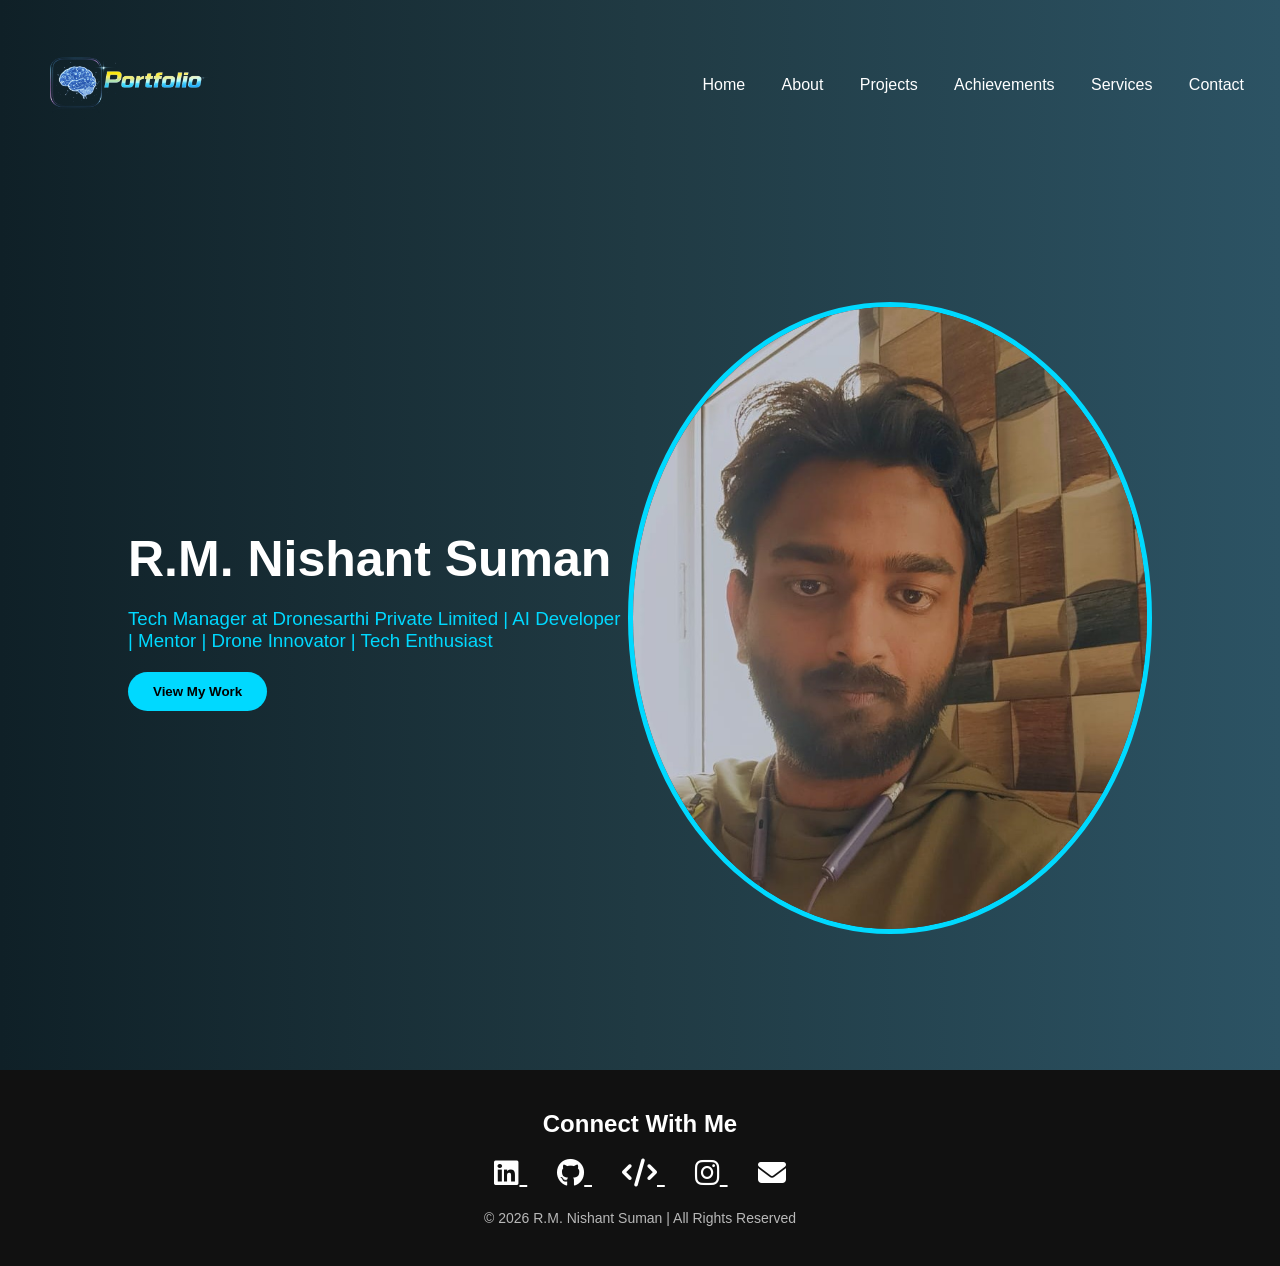
<file: index.html>
<!DOCTYPE html>
<html lang="en">
<head>
    <meta charset="UTF-8">
    <link rel="shortcut icon" type="x-icon" href="./Assets/icons/portfolio_icon.png"><!--this is used to add icon with title-->
    <meta name="viewport" content="width=device-width, initial-scale=1.0">
    <title>Nishant-Portfolio</title>
    <link rel="stylesheet" href="https://cdnjs.cloudflare.com/ajax/libs/font-awesome/6.5.0/css/all.min.css">
    <link rel="stylesheet" href="./Css/home.css">
    <link rel="stylesheet" href="./Css/BodyImage.css">
    <link rel="stylesheet" href="./Css/footer.css">
</head>
<body> 
    <!-- navbar -->
<header>
    <div class="title">
        <img src="./Assets/icons/portfolio_Logo.png" alt="Portfolio Logo">
    </div>
        <nav>
            <div class="contents">
                <div class="elements"><a href="./index.html">Home</a></div>
                <div class="elements"><a href="./About.html">About</a></div>
                <div class="elements"><a href="./Project.html">Projects</a></div>
                <div class="elements"><a href="./Achievements.html">Achievements</a></div>
                <div class="elements"><a href="./Services.html">Services</a></div>
                <div class="elements"><a href="./Contact.html">Contact</a></div>
            </div>
        </nav> 
</header>
<section class="hero"> 
    <div class="hero-text">
        <h1>R.M. Nishant Suman</h1>
        <h3> Tech Manager at Dronesarthi Private Limited | 
            AI Developer | Mentor | Drone Innovator | Tech Enthusiast</h3>
        <a href="./Services.html"><button>View My Work</button></a>
    </div>
    <div class="hero-image">
        <img src="./Assets/images/profile_photo.jpeg" alt="R.M.Nishant Suman">
    </div>
</section>
<!-- Footer section -->
<footer class="footer">
    <h2>Connect With Me</h2>
    
    <div class="social-icons">
        <a href="https://www.linkedin.com/in/r-m-nishant-suman-a82b092a5/" target="_blank">
            <i class="fab fa-linkedin"></i>
        </a>

        <a href="https://github.com/Nishant-Suman" target="_blank">
            <i class="fab fa-github"></i>
        </a>

        <a href="https://codeforces.com/profile/Rmnishant?csrf_token=90eefeb4c964a2cfb2bde8abc8bc129e" target="_blank">
            <i class="fas fa-code"></i>
        </a>

        <a href="https://www.instagram.com/r_m_nishant_suman?igsh=MTRpazg0MmJlM3Nsaw==" target="_blank">
            <i class="fab fa-instagram"></i>
        </a>

        <a href="./Contact.html">
            <i class="fas fa-envelope"></i>
        </a>
    </div>

    <p>© 2026 R.M. Nishant Suman | All Rights Reserved</p>
</footer>

</body>
</html>
</file>
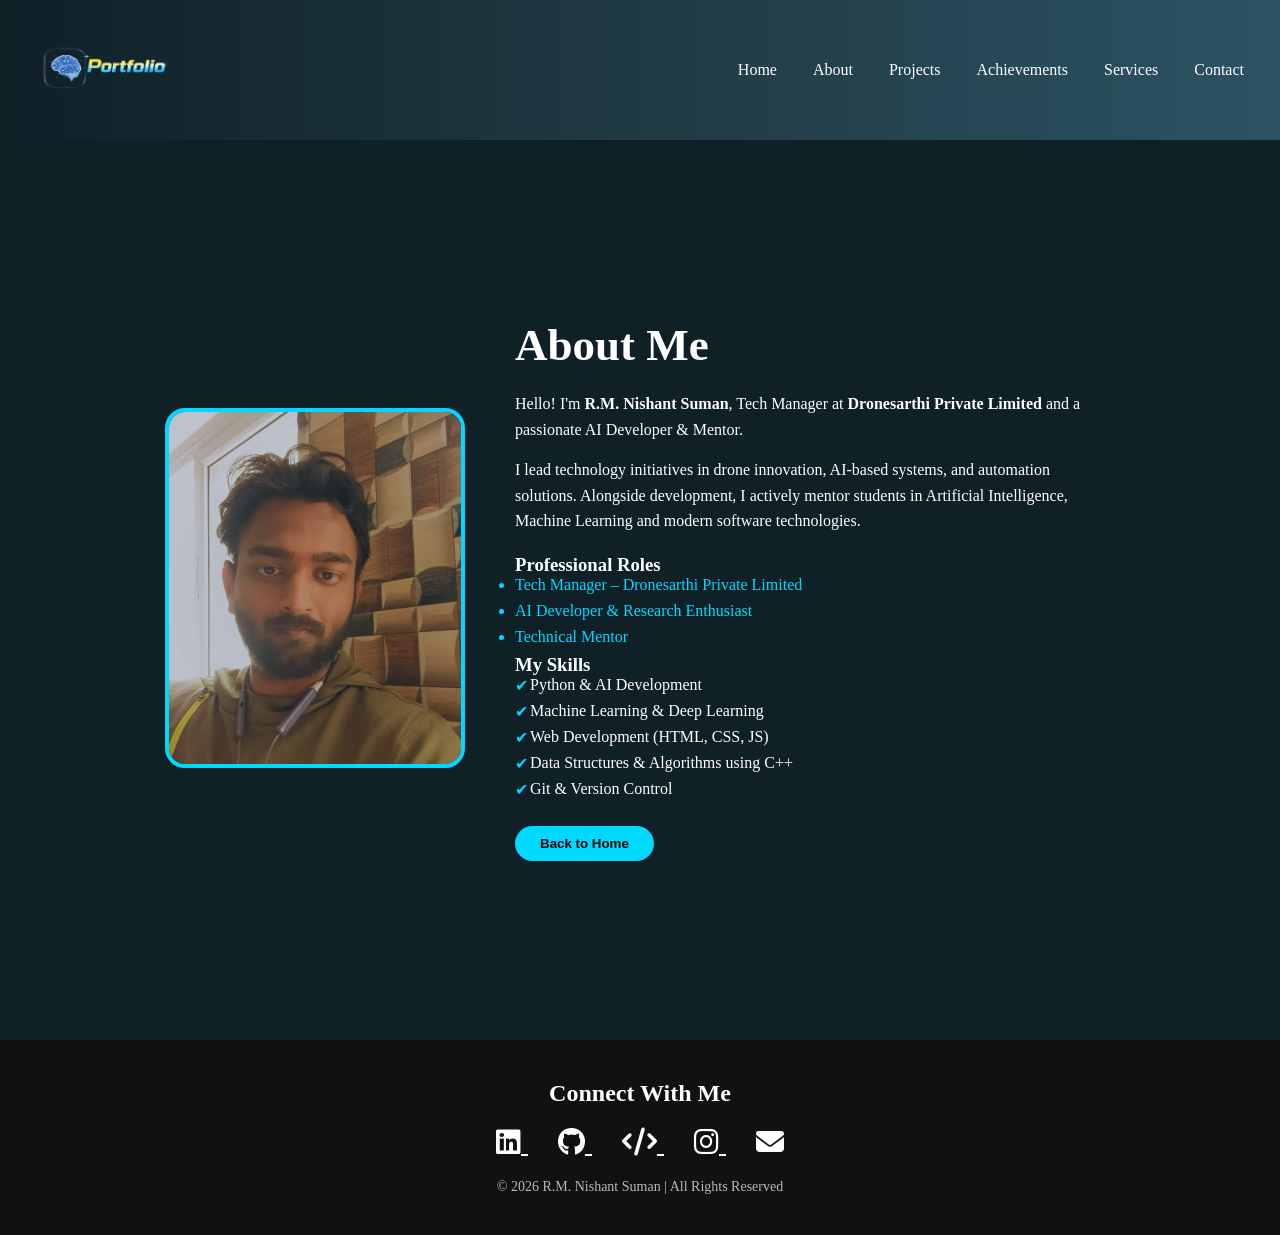
<file: About.html>
<!DOCTYPE html>
<html>
<head>
    <title>About Me</title>
    <meta charset="UTF-8">
    <link rel="shortcut icon" type="x-icon" href="./Assets/icons/portfolio_icon.png"><!--this is used to add icon with title-->
    <meta name="viewport" content="width=device-width, initial-scale=1.0">
    <link rel="stylesheet" href="https://cdnjs.cloudflare.com/ajax/libs/font-awesome/6.5.0/css/all.min.css">
    <link rel="stylesheet" href="./Css/about.css">
    <link rel="stylesheet" href="./Css/footer.css">
    <link rel="stylesheet" href="./Css/header.css">

</head>

<body>
        <!-- navbar -->
<header>
    <div class="title">
        <img src="./Assets/icons/portfolio_Logo.png" alt="Portfolio Logo">
    </div>
        <nav>
            <div class="contents">
                <div class="elements"><a href="./index.html">Home</a></div>
                <div class="elements"><a href="./About.html">About</a></div>
                <div class="elements"><a href="./Project.html">Projects</a></div>
                <div class="elements"><a href="./Achievements.html">Achievements</a></div>
                <div class="elements"><a href="./Services.html">Services</a></div>
                <div class="elements"><a href="./Contact.html">Contact</a></div>
            </div>
        </nav> 
</header>

<section class="about">

    <div class="about-container">

        <div class="about-image">
            <img src="./Assets/images/profile_photo.jpeg" alt="R.M.Nishant Suman">
        </div>

        <div class="about-text">
            <h1>About Me</h1>

            <p>
                Hello! I'm <strong>R.M. Nishant Suman</strong>, 
                Tech Manager at <strong>Dronesarthi Private Limited</strong> 
                and a passionate AI Developer & Mentor.
            </p>

            <p>
                I lead technology initiatives in drone innovation, 
                AI-based systems, and automation solutions. Alongside 
                development, I actively mentor students in Artificial 
                Intelligence, Machine Learning and modern software technologies.
            </p>
            <div class="experience-highlight">
                <h3>Professional Roles</h3>
                <ul>
                    <li>Tech Manager – Dronesarthi Private Limited</li>
                    <li>AI Developer & Research Enthusiast</li>
                    <li>Technical Mentor</li>
                </ul>
            </div>
            <div class="skills">
                <h3>My Skills</h3>
                <ul>
                    <li>Python & AI Development</li>
                    <li>Machine Learning & Deep Learning</li>
                    <li>Web Development (HTML, CSS, JS)</li>
                    <li>Data Structures & Algorithms using C++</li>
                    <li>Git & Version Control</li>
                </ul>
            </div>

            <a href="index.html">
                <button>Back to Home</button>
            </a>

        </div>

    </div>

</section>

<!-- Footer section -->
<footer class="footer">
    <h2>Connect With Me</h2>
    
    <div class="social-icons">
        <a href="https://www.linkedin.com/in/r-m-nishant-suman-a82b092a5/" target="_blank">
            <i class="fab fa-linkedin"></i>
        </a>

        <a href="https://github.com/Nishant-Suman" target="_blank">
            <i class="fab fa-github"></i>
        </a>

        <a href="https://codeforces.com/profile/Rmnishant?csrf_token=90eefeb4c964a2cfb2bde8abc8bc129e" target="_blank">
            <i class="fas fa-code"></i>
        </a>

        <a href="https://www.instagram.com/r_m_nishant_suman?igsh=MTRpazg0MmJlM3Nsaw==" target="_blank">
            <i class="fab fa-instagram"></i>
        </a>

        <a href="./Contact.html">
            <i class="fas fa-envelope"></i>
        </a>
    </div>

    <p>© 2026 R.M. Nishant Suman | All Rights Reserved</p>
</footer>
</body>
</html>
</file>
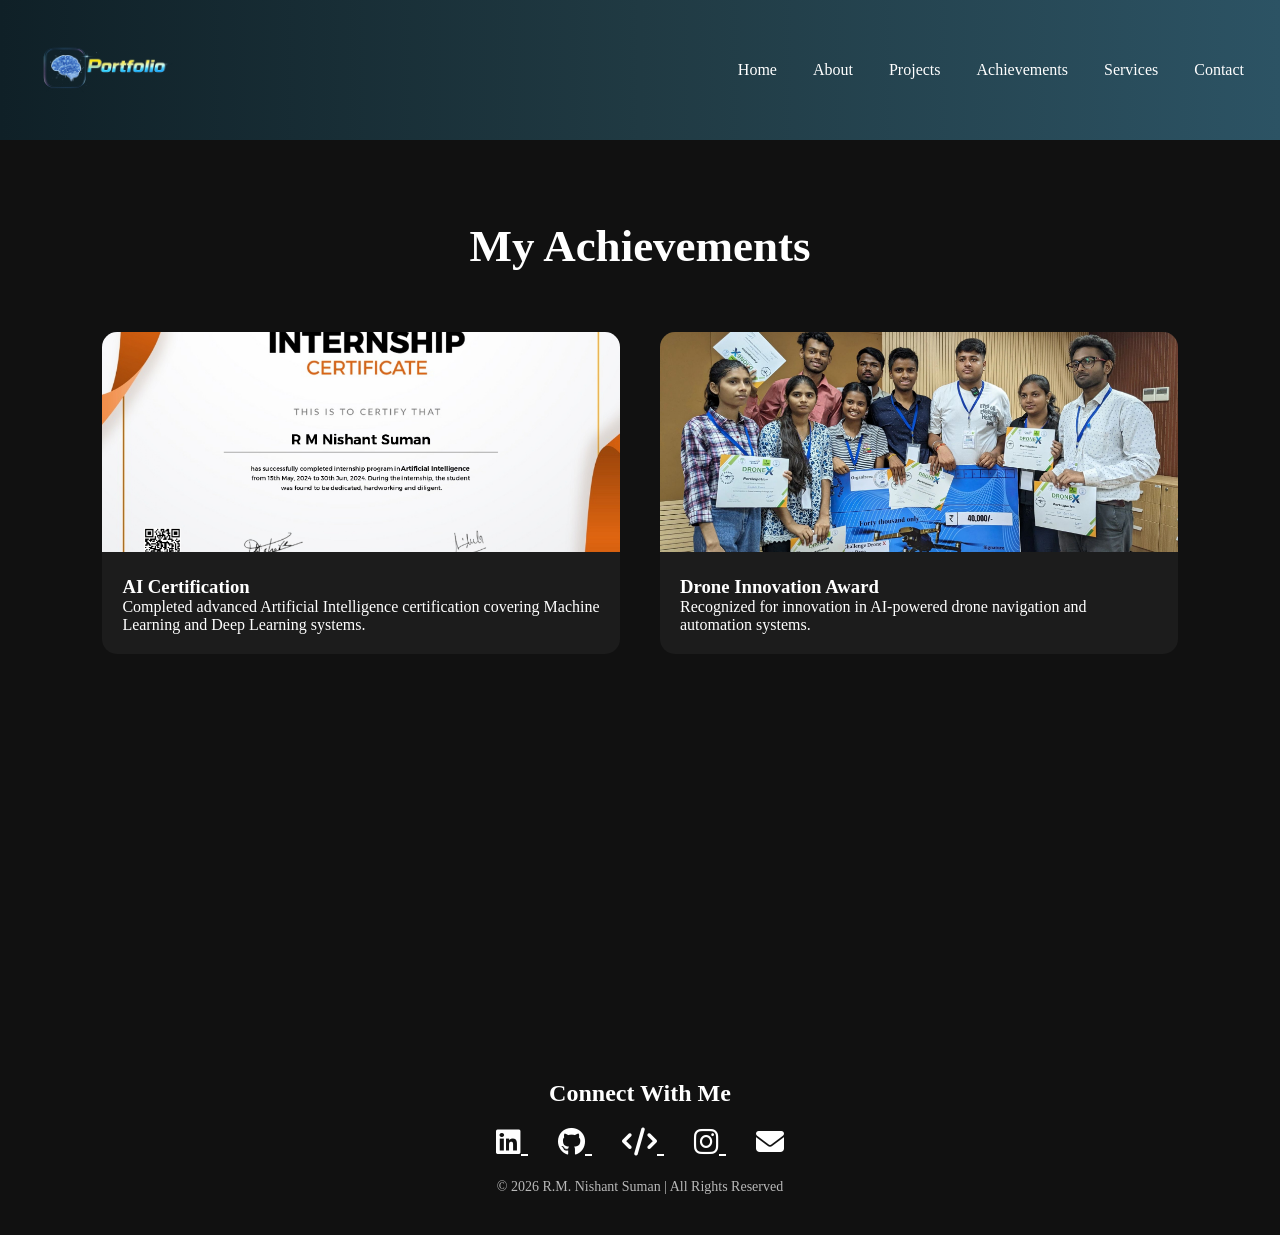
<file: Achievements.html>
<!DOCTYPE html>
<html>
<head>
    <title>Achievements</title>
    <meta charset="UTF-8">
    <link rel="shortcut icon" type="x-icon" href="./Assets/icons/portfolio_icon.png"><!--this is used to add icon with title-->
    <meta name="viewport" content="width=device-width, initial-scale=1.0">
    <link rel="stylesheet" href="https://cdnjs.cloudflare.com/ajax/libs/font-awesome/6.5.0/css/all.min.css">
    <link rel="stylesheet" href="./Css/home.css">
    <link rel="stylesheet" href="./Css/achievements.css">
    <link rel="stylesheet" href="./Css/footer.css">
    <link rel="stylesheet" href="./Css/header.css">
</head>

<body>
        <!-- navbar -->
<header>
    <div class="title">
        <img src="./Assets/icons/portfolio_Logo.png" alt="Portfolio Logo">
    </div>
        <nav>
            <div class="contents">
                <div class="elements"><a href="./index.html">Home</a></div>
                <div class="elements"><a href="./About.html">About</a></div>
                <div class="elements"><a href="./Project.html">Projects</a></div>
                <div class="elements"><a href="./Achievements.html">Achievements</a></div>
                <div class="elements"><a href="./Services.html">Services</a></div>
                <div class="elements"><a href="./Contact.html">Contact</a></div>
            </div>
        </nav> 
</header>

<section class="achievements">

    <h1 class="page-title">My Achievements</h1>

    <div class="achievement-container">

        <!-- Certificate 1 -->
        <div class="achievement-card reveal">
            <img src="./Assets/images/Achievement/R_May_2024_internship_AI_page-0001.jpg" alt="Certificate 1">
            <div class="achievement-content">
                <h3>AI Certification</h3>
                <p>
                    Completed advanced Artificial Intelligence certification
                    covering Machine Learning and Deep Learning systems.
                </p>
            </div>
        </div>

        <!-- Certificate 2 -->
        <div class="achievement-card reveal">
            <img src="./Assets/images/Achievement/Drone.jpeg" alt="Certificate 2">
            <div class="achievement-content">
                <h3>Drone Innovation Award</h3>
                <p>
                    Recognized for innovation in AI-powered drone navigation
                    and automation systems.
                </p>
            </div>
        </div>

    </div>

</section>

<!-- Modal Popup -->
<div class="modal" id="imageModal">
    <span class="close">&times;</span>
    <img class="modal-content" id="modalImg">
</div>

<script src="./javaScript/Achievements.js"></script>

<!-- Footer section -->
<footer class="footer">
    <h2>Connect With Me</h2>
    
    <div class="social-icons">
        <a href="https://www.linkedin.com/in/r-m-nishant-suman-a82b092a5/" target="_blank">
            <i class="fab fa-linkedin"></i>
        </a>

        <a href="https://github.com/Nishant-Suman" target="_blank">
            <i class="fab fa-github"></i>
        </a>

        <a href="https://codeforces.com/profile/Rmnishant?csrf_token=90eefeb4c964a2cfb2bde8abc8bc129e" target="_blank">
            <i class="fas fa-code"></i>
        </a>

        <a href="https://www.instagram.com/r_m_nishant_suman?igsh=MTRpazg0MmJlM3Nsaw==" target="_blank">
            <i class="fab fa-instagram"></i>
        </a>

        <a href="./Contact.html">
            <i class="fas fa-envelope"></i>
        </a>
    </div>

    <p>© 2026 R.M. Nishant Suman | All Rights Reserved</p>
</footer>
</body>
</html>
</file>
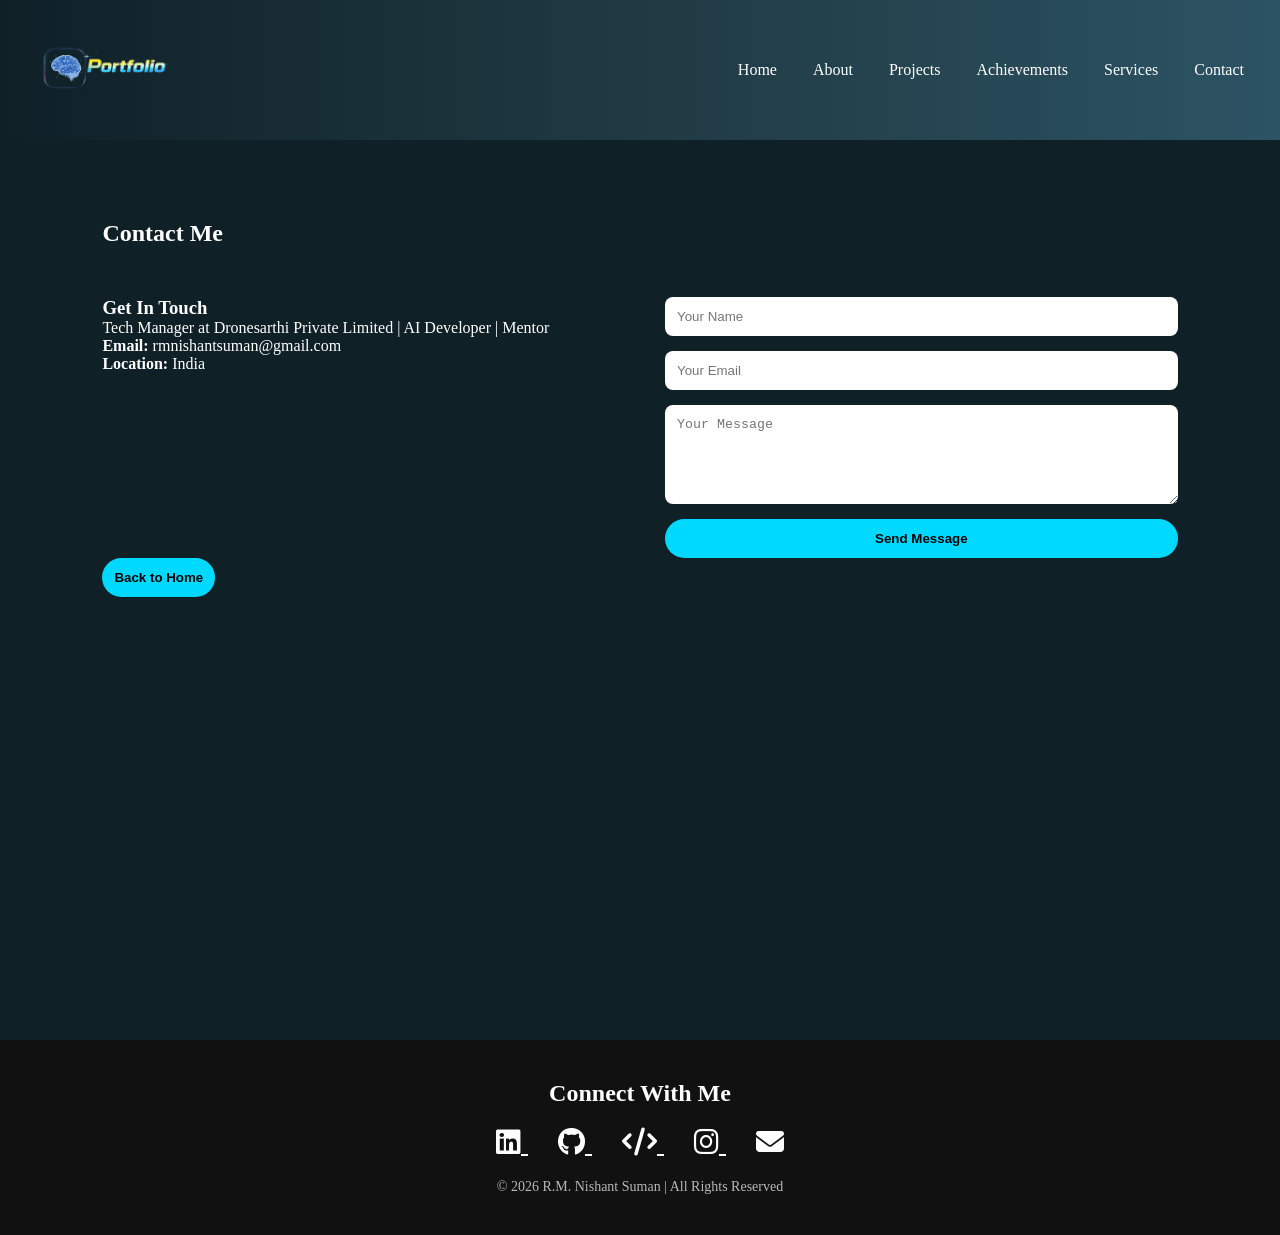
<file: Contact.html>
<!DOCTYPE html>
<html>
<head>
    <title>Contact Me</title>
    <meta charset="UTF-8">
    <link rel="shortcut icon" type="x-icon" href="./Assets/icons/portfolio_icon.png"><!--this is used to add icon with title-->
    <meta name="viewport" content="width=device-width, initial-scale=1.0">
    <link rel="stylesheet" href="https://cdnjs.cloudflare.com/ajax/libs/font-awesome/6.5.0/css/all.min.css">
    <link rel="stylesheet" href="./Css/contact.css">
    <link rel="stylesheet" href="./Css/footer.css">
    <link rel="stylesheet" href="./Css/header.css">
</head>

<body>
        <!-- navbar -->
<header>
    <div class="title">
        <img src="./Assets/icons/portfolio_Logo.png" alt="Portfolio Logo">
    </div>
        <nav>
            <div class="contents">
                <div class="elements"><a href="./index.html">Home</a></div>
                <div class="elements"><a href="./About.html">About</a></div>
                <div class="elements"><a href="./Project.html">Projects</a></div>
                <div class="elements"><a href="./Achievements.html">Achievements</a></div>
                <div class="elements"><a href="./Services.html">Services</a></div>
                <div class="elements"><a href="./Contact.html">Contact</a></div>
            </div>
        </nav> 
</header>

<section class="contact-page">

    <h1 class="page-title">Contact Me</h1>

    <div class="contact-container">

        <!-- Contact Info -->
        <div class="contact-info">
            <h3>Get In Touch</h3>
            <p>
                Tech Manager at Dronesarthi Private Limited | AI Developer | Mentor
            </p>

            <p><strong>Email:</strong> rmnishantsuman@gmail.com</p>
            <p><strong>Location:</strong> India</p>
        </div>

        <!-- Contact Form -->
        <div class="contact-form">
            <form>

                <input type="text" placeholder="Your Name" required>

                <input type="email" placeholder="Your Email" required>

                <textarea rows="5" placeholder="Your Message" required></textarea>

                <button type="submit">Send Message</button>

            </form>
        </div>

    </div>

    <div class="back-home">
        <a href="index.html">
            <button>Back to Home</button>
        </a>
    </div>

</section>

<!-- Footer section -->
<footer class="footer">
    <h2>Connect With Me</h2>
    
    <div class="social-icons">
        <a href="https://www.linkedin.com/in/r-m-nishant-suman-a82b092a5/" target="_blank">
            <i class="fab fa-linkedin"></i>
        </a>

        <a href="https://github.com/Nishant-Suman" target="_blank">
            <i class="fab fa-github"></i>
        </a>

        <a href="https://codeforces.com/profile/Rmnishant?csrf_token=90eefeb4c964a2cfb2bde8abc8bc129e" target="_blank">
            <i class="fas fa-code"></i>
        </a>

        <a href="https://www.instagram.com/r_m_nishant_suman?igsh=MTRpazg0MmJlM3Nsaw==" target="_blank">
            <i class="fab fa-instagram"></i>
        </a>

        <a href="./Contact.html">
            <i class="fas fa-envelope"></i>
        </a>
    </div>

    <p>© 2026 R.M. Nishant Suman | All Rights Reserved</p>
</footer>
</body>
</html>
</file>
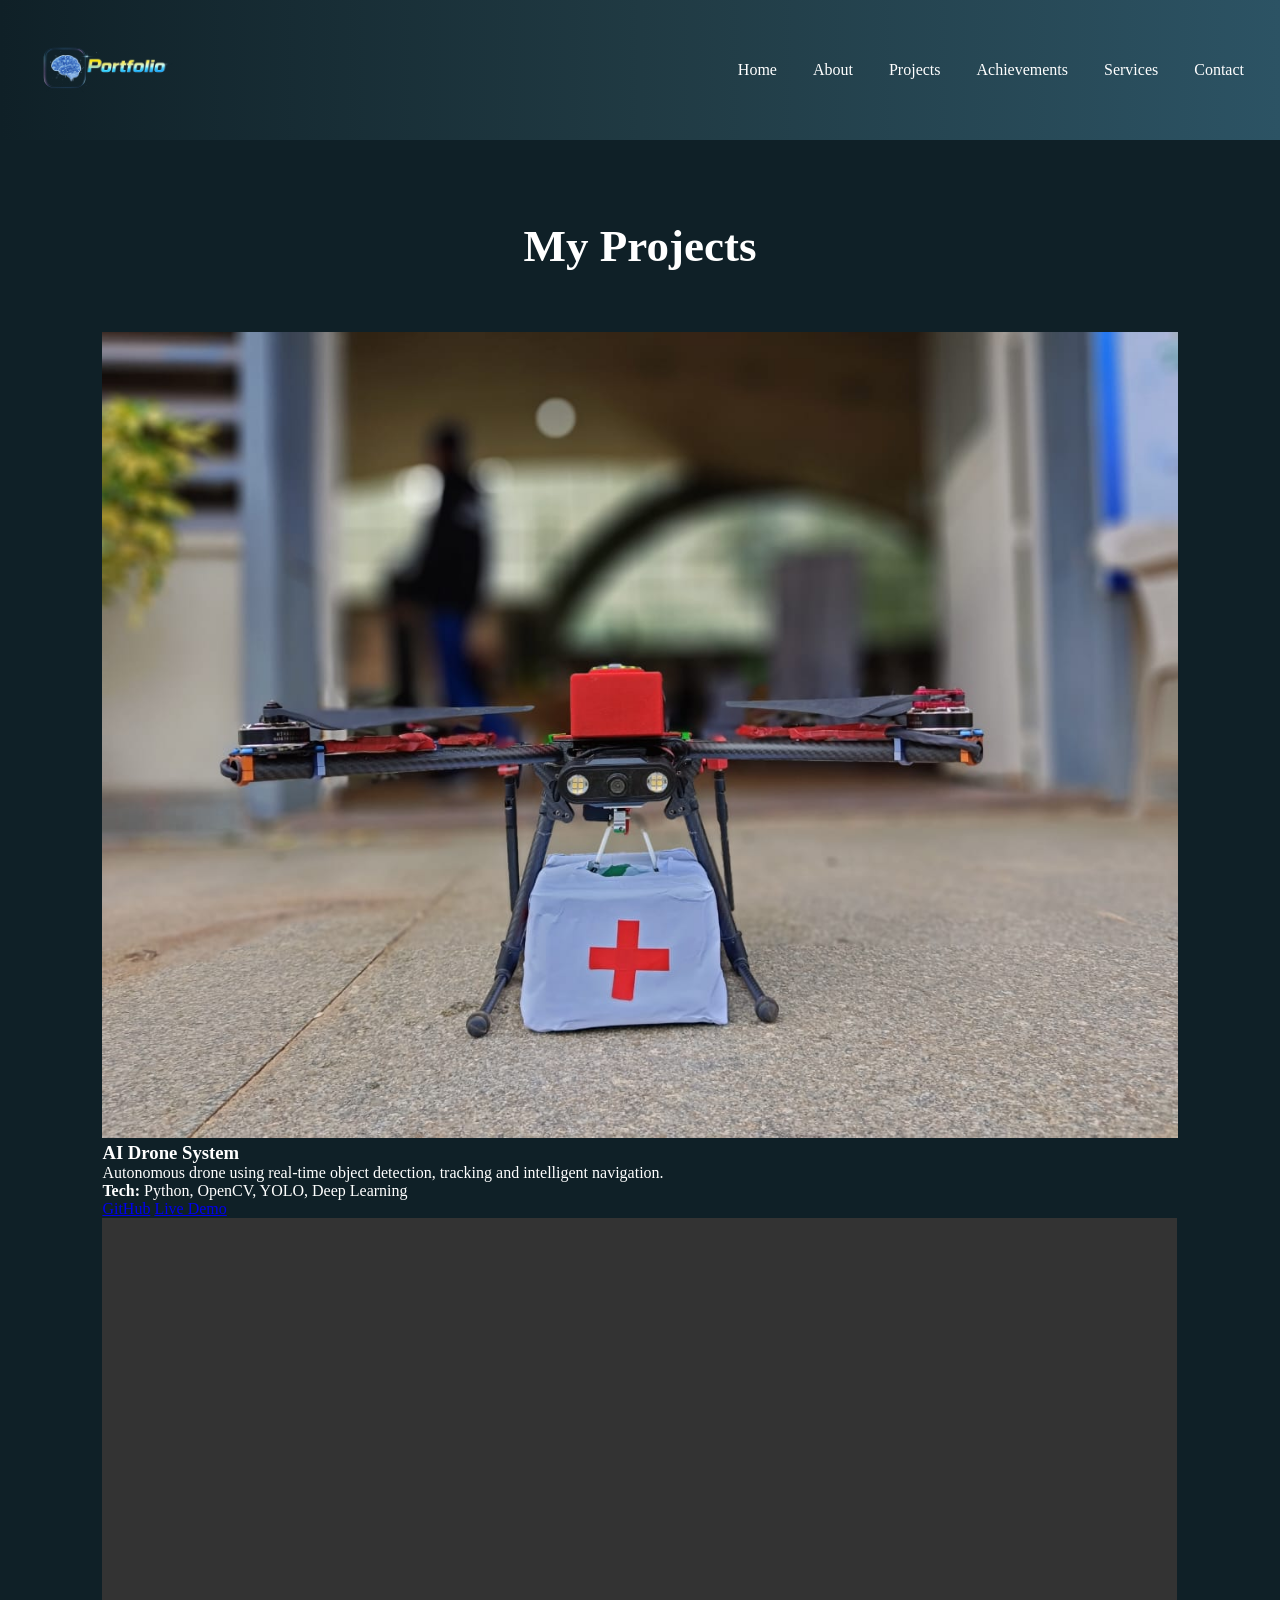
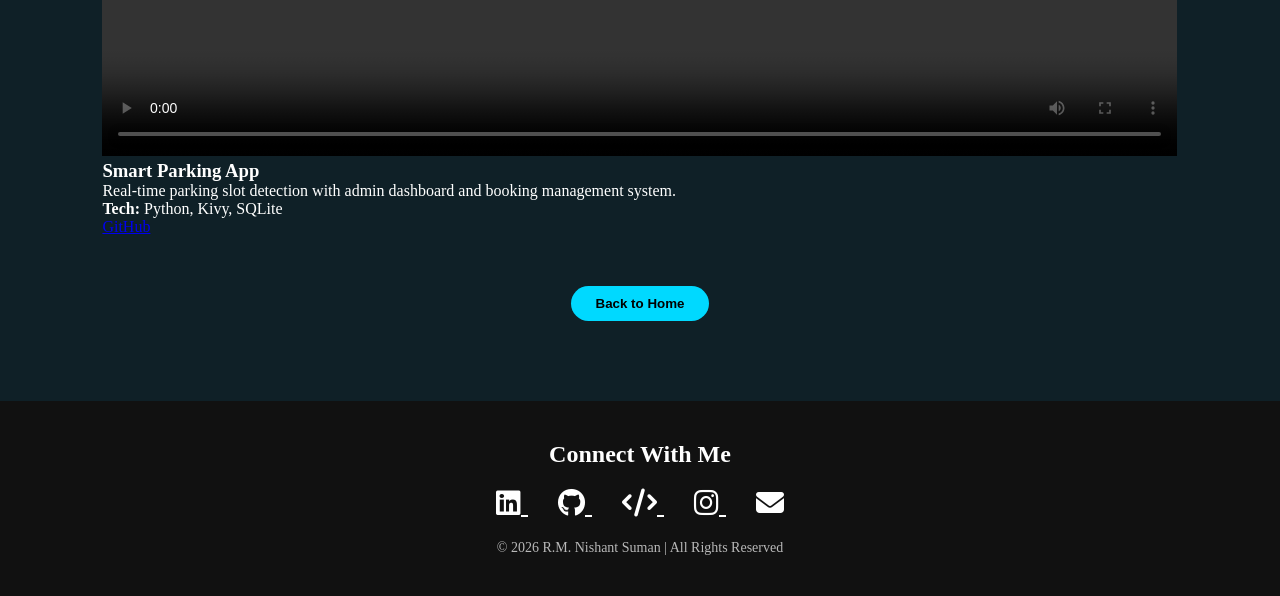
<file: Project.html>
<!DOCTYPE html>
<html lang="en">
<head>
    <title>My Projects</title>
    <meta charset="UTF-8">
    <link rel="shortcut icon" type="x-icon" href="./Assets/icons/portfolio_icon.png"><!--this is used to add icon with title-->
    <meta name="viewport" content="width=device-width, initial-scale=1.0">
    <link rel="stylesheet" href="https://cdnjs.cloudflare.com/ajax/libs/font-awesome/6.5.0/css/all.min.css">
    <link rel="stylesheet" href="./Css/project.css">
    <link rel="stylesheet" href="./Css/footer.css">
    <link rel="stylesheet" href="./Css/header.css">
</head>

<body>
        <!-- navbar -->
<header>
    <div class="title">
        <img src="./Assets/icons/portfolio_Logo.png" alt="Portfolio Logo">
    </div>
        <nav>
            <div class="contents">
                <div class="elements"><a href="./index.html">Home</a></div>
                <div class="elements"><a href="./About.html">About</a></div>
                <div class="elements"><a href="./Project.html">Projects</a></div>
                <div class="elements"><a href="./Achievements.html">Achievements</a></div>
                <div class="elements"><a href="./Services.html">Services</a></div>
                <div class="elements"><a href="./Contact.html">Contact</a></div>
            </div>
        </nav> 
</header>

<section class="projects-page">

    <h1 class="page-title">My Projects</h1>

    <div class="project-container">

        <!-- ===== PROJECT 1 ke liye hai===== -->
        <div class="project-card">

            <div class="project-media">
                <img src="./Assets/images/project-drone/drone_pic1.jpeg"
                     alt="AI Drone System"
                     loading="lazy">
            </div>

            <div class="project-content">
                <h3>AI Drone System</h3>

                <p>
                    Autonomous drone using real-time object detection,
                    tracking and intelligent navigation.
                </p>

                <p class="tech-stack">
                    <strong>Tech:</strong> Python, OpenCV, YOLO, Deep Learning
                </p>

                <div class="project-links">
                    <a href="#">GitHub</a>
                    <a href="#">Live Demo</a>
                </div>

                <div class="project-media">
                    <video controls>
                        <source src="./Assets/videos/drone1.mp4"
                                type="video/mp4">
                    </video>
                </div>
            </div>

        </div>

        <!-- ===== PROJECT 2 ka h (VIDEO) ===== -->
        <div class="project-card">
<!-- 
            <div class="project-media">
                <video controls>
                    <source src="./Assets/videos/drone1.mp4"
                            type="video/mp4">
                </video>
            </div> -->

            <div class="project-content">
                <h3>Smart Parking App</h3>

                <p>
                    Real-time parking slot detection with admin dashboard
                    and booking management system.
                </p>

                <p class="tech-stack">
                    <strong>Tech:</strong> Python, Kivy, SQLite
                </p>

                <div class="project-links">
                    <a href="#">GitHub</a>
                </div>
            </div>

        </div>

    </div>

    <div class="back-home">
        <a href="index.html">
            <button>Back to Home</button>
        </a>
    </div>

</section>

<!-- Footer section ke liye hai-->
<footer class="footer">
    <h2>Connect With Me</h2>
    
    <div class="social-icons">
        <a href="https://www.linkedin.com/in/r-m-nishant-suman-a82b092a5/" target="_blank">
            <i class="fab fa-linkedin"></i>
        </a>

        <a href="https://github.com/Nishant-Suman" target="_blank">
            <i class="fab fa-github"></i>
        </a>

        <a href="https://codeforces.com/profile/Rmnishant?csrf_token=90eefeb4c964a2cfb2bde8abc8bc129e" target="_blank">
            <i class="fas fa-code"></i>
        </a>

        <a href="https://www.instagram.com/r_m_nishant_suman?igsh=MTRpazg0MmJlM3Nsaw==" target="_blank">
            <i class="fab fa-instagram"></i>
        </a>

        <a href="./Contact.html">
            <i class="fas fa-envelope"></i>
        </a>
    </div>

    <p>© 2026 R.M. Nishant Suman | All Rights Reserved</p>
</footer>
</body>
</html>
</file>
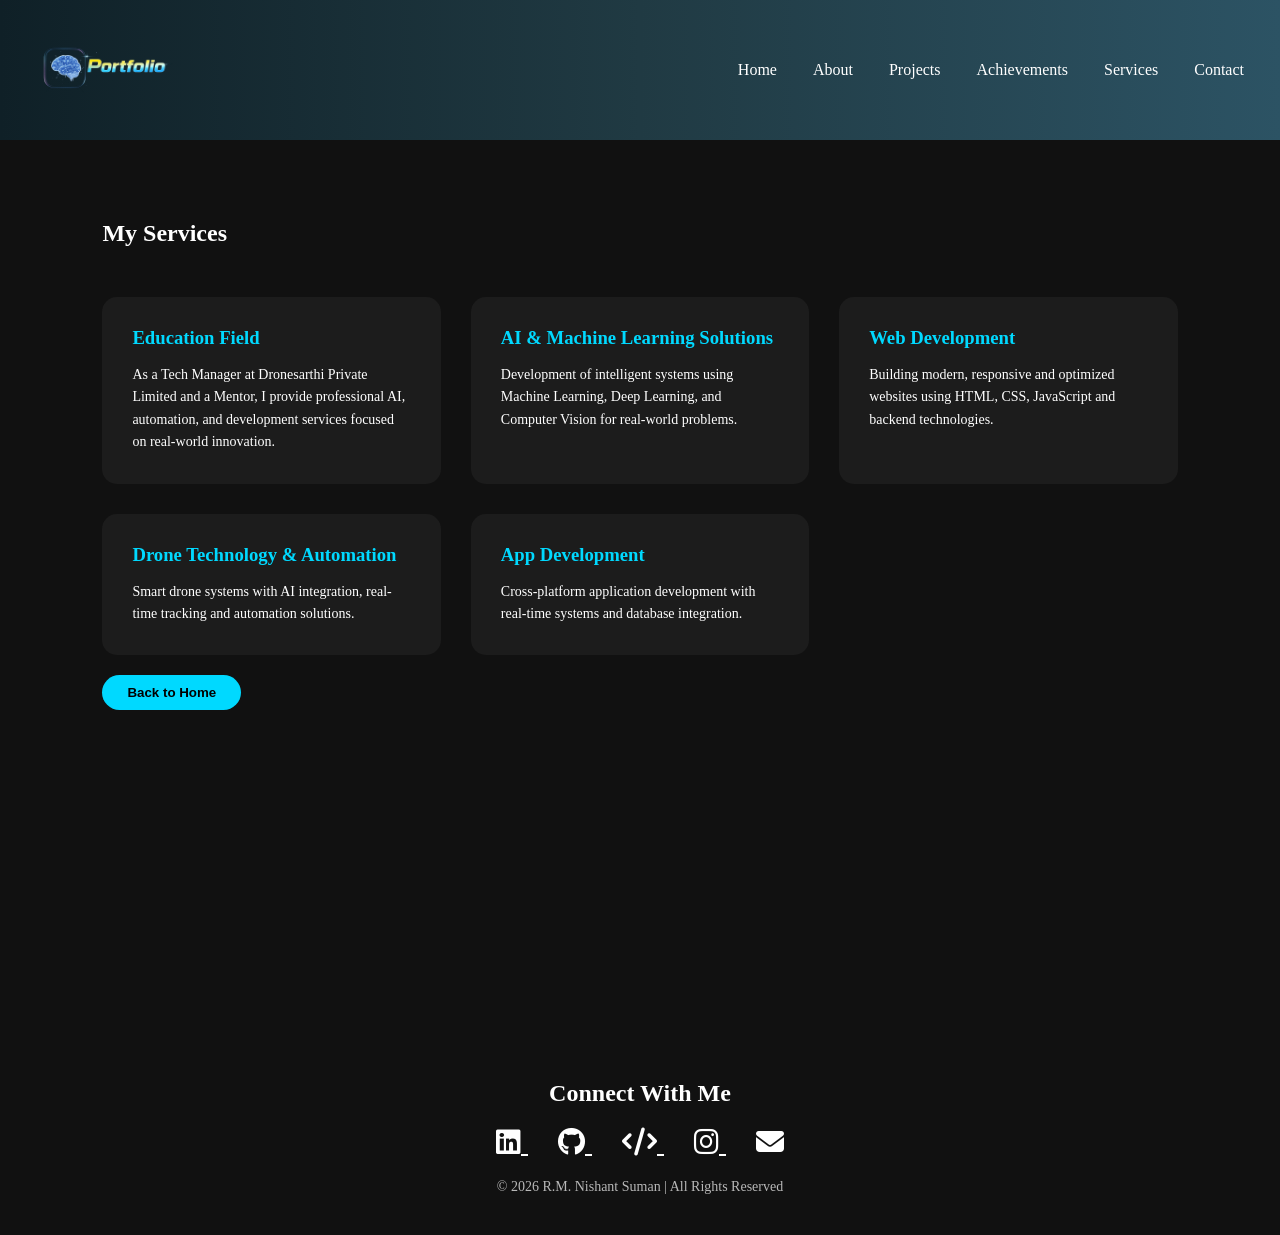
<file: Services.html>
<!DOCTYPE html>
<html>
<head>
    <title>My Services</title>
    <meta name="viewport" content="width=device-width, initial-scale=1.0">
    <link rel="shortcut icon" type="x-icon" href="./Assets/icons/portfolio_icon.png"><!--this is used to add icon with title-->
    <link rel="stylesheet" href="https://cdnjs.cloudflare.com/ajax/libs/font-awesome/6.5.0/css/all.min.css">
    <link rel="stylesheet" href="./Css/services.css">
    <link rel="stylesheet" href="./Css/footer.css">
    <link rel="stylesheet" href="./Css/header.css">
</head>

<body>
        <!-- navbar -->
<header>
    <div class="title">
        <img src="./Assets/icons/portfolio_Logo.png" alt="Portfolio Logo">
    </div>
        <nav>
            <div class="contents">
                <div class="elements"><a href="./index.html">Home</a></div>
                <div class="elements"><a href="./About.html">About</a></div>
                <div class="elements"><a href="./Project.html">Projects</a></div>
                <div class="elements"><a href="./Achievements.html">Achievements</a></div>
                <div class="elements"><a href="./Services.html">Services</a></div>
                <div class="elements"><a href="./Contact.html">Contact</a></div>
            </div>
        </nav> 
</header>

<section class="services-page">

    <h1 class="page-title">My Services</h1>

    <div class="services-container">

        <!-- Service 1 -->
        <div class="service-card">
            <h3>Education Field</h3>
            <p>
                As a Tech Manager at Dronesarthi Private Limited and a Mentor,
                I provide professional AI, automation, and development services
                focused on real-world innovation.
            </p>
        </div>
        <!-- Service 2 -->
        <div class="service-card">
            <h3>AI & Machine Learning Solutions</h3>
            <p>
                Development of intelligent systems using Machine Learning,
                Deep Learning, and Computer Vision for real-world problems.
            </p>
        </div>

        <!-- Service 3 -->
        <div class="service-card">
            <h3>Web Development</h3>
            <p>
                Building modern, responsive and optimized websites using
                HTML, CSS, JavaScript and backend technologies.
            </p>
        </div>

        <!-- Service 4 -->
        <div class="service-card">
            <h3>Drone Technology & Automation</h3>
            <p>
                Smart drone systems with AI integration,
                real-time tracking and automation solutions.
            </p>
        </div>

        <!-- Service 5 -->
        <div class="service-card">
            <h3>App Development</h3>
            <p>
                Cross-platform application development with
                real-time systems and database integration.
            </p>
        </div>

    </div>

    <div class="back-home">
        <a href="index.html">
            <button>Back to Home</button>
        </a>
    </div>

</section>

<!-- Footer section -->
<footer class="footer">
    <h2>Connect With Me</h2>
    
    <div class="social-icons">
        <a href="https://www.linkedin.com/in/r-m-nishant-suman-a82b092a5/" target="_blank">
            <i class="fab fa-linkedin"></i>
        </a>

        <a href="https://github.com/Nishant-Suman" target="_blank">
            <i class="fab fa-github"></i>
        </a>

        <a href="https://codeforces.com/profile/Rmnishant?csrf_token=90eefeb4c964a2cfb2bde8abc8bc129e" target="_blank">
            <i class="fas fa-code"></i>
        </a>

        <a href="https://www.instagram.com/r_m_nishant_suman?igsh=MTRpazg0MmJlM3Nsaw==" target="_blank">
            <i class="fab fa-instagram"></i>
        </a>

        <a href="./Contact.html">
            <i class="fas fa-envelope"></i>
        </a>
    </div>

    <p>© 2026 R.M. Nishant Suman | All Rights Reserved</p>
</footer>
</body>
</html>
</file>
<file: Css/home.css>
*{
    margin: 0;
    padding: 0;
}
body{
    color: #2f2e2e3d;
    padding: 0;
    margin: 0;
    font-family: 'Times New Roman', Times, serif;
    text-decoration: none;
}
/* for header */
header {
    /* background-color: #111; */
    padding: 10px 20px;
    display: flex;
    justify-content: space-between;
    align-items: center;
    background: linear-gradient(to right, #0f2027, #203a43, #2c5364);

} 
header .title {
    display: flex;
    align-items: center;
}

header .title img {
    height: 150px;   /* Adjust size */
    width: auto;
}
nav  .elements{
    list-style: none;
    margin: 0;
    padding: 0;
    display: inline-block;
    cursor: pointer;
    border-radius: 5px;
} 

nav .contents a{
    padding: 0.7em 1em;
    display: flex;
    align-items: center;
    background-color: none;
    border-radius: 5px;
    color: #fff;
    text-decoration: none;
    border-radius: 5px;
    display: inline-block;
    transition: background-color 0.3s, color 0.3s;
}

nav div a:hover{
    color: #111;
    font-family: 'Franklin Gothic Medium', 'Arial Narrow', Arial, sans-serif;
    font-size:smaller;
    background-color: #fff;
}
/* FOR RESPONSIVE TO OTHER DEVICES */

@media (max-width: 768px) {

    header {
        padding: 15px 5%;
        display: flex;
        justify-content: space-between;
        align-items: center;
        flex-wrap: wrap;   /* Important */
        background: linear-gradient(to right, #0f2027, #203a43, #2c5364);
    }
    
    nav .contents {
        display: flex;
        flex-wrap: wrap;   /* Important */
        gap: 10px;
    }

    nav .elements {
        width: 100%;
    }
}
</file>
<file: Css/BodyImage.css>
*{
    margin: 0;
    padding: 0;
    box-sizing: border-box;
    font-family: Arial, sans-serif;
}

.hero {
    height: 100vh;
    display: flex;
    align-items: center;
    justify-content: space-between;
    padding: 0 10%;
    background: linear-gradient(to right, #0f2027, #203a43, #2c5364);
    color: white;
}

.hero-text {
    max-width: 500px;
}

.hero-text h1 {
    font-size: 50px;
}

.hero-text h3 {
    margin: 20px 0;
    font-weight: 400;
    color: #00d9ff;
}

.hero-text button {
    padding: 12px 25px;
    border: none;
    background: #00d9ff;
    color: black;
    font-weight: bold;
    cursor: pointer;
    border-radius: 25px;
    transition: 0.3s;
}

.hero-text button:hover {
    background: white;
}

.hero-image img {
    width: 100%;
    max-width: 80vh;
    border-radius: 50%;
    border: 5px solid #00d9ff;
}
</file>
<file: Css/footer.css>
.footer {
    background: #111;
    color: white;
    text-align: center;
    padding: 40px 20px;
}

.footer h2 {
    margin-bottom: 20px;
}

.social-icons {
    margin-bottom: 20px;
}

.social-icons a {
    color: white;
    margin: 0 15px;
    font-size: 28px;
    transition: 0.3s;
}

.social-icons a:hover {
    color: #00d9ff;
    transform: scale(1.2);
}

.footer p {
    font-size: 14px;
    opacity: 0.7;
}
</file>
<file: Css/about.css>
*{
    padding: 0;
    margin: 0;
    box-sizing: border-box;
}
.about {
    min-height: 100vh;
    background: #0f2027;
    color: white;
    display: flex;
    align-items: center;
    justify-content: center;
    padding: 50px 10%;
}

.about-container {
    display: flex;
    align-items: center;
    gap: 50px;
    flex-wrap: wrap;
}

.about-image img {
    width: 100%;
    max-width: 300px;
    border-radius: 20px;
    border: 4px solid #00d9ff;
}

.about-text {
    max-width: 600px;
}

.about-text h1 {
    font-size: 45px;
    margin-bottom: 20px;
}

.about-text p {
    margin-bottom: 15px;
    line-height: 1.6;
}

.experience-highlight {
    margin-top: 20px;
}

.experience-highlight li {
    margin-bottom: 8px;
    color: #00d9ff;
}

.skills ul {
    list-style: none;
    padding: 0;
}

.skills li {
    margin-bottom: 8px;
    padding-left: 15px;
    position: relative;
}

.skills li::before {
    content: "✔";
    color: #00d9ff;
    position: absolute;
    left: 0;
}

.about-text button {
    margin-top: 20px;
    padding: 10px 25px;
    border: none;
    background: #00d9ff;
    color: black;
    font-weight: bold;
    cursor: pointer;
    border-radius: 25px;
    transition: 0.3s;
}

.about-text button:hover {
    background: white;
}


/* FOR RESPONSIVE TO ALL DEVICES */
@media (max-width: 768px) {
    header {
        padding: 15px 5%;
        display: flex;
        justify-content: space-between;
        align-items: center;
        flex-wrap: wrap;   /* Important */
        background: linear-gradient(to right, #0f2027, #203a43, #2c5364);
    }
    
    nav .contents {
        display: flex;
        flex-wrap: wrap;   /* Important */
        gap: 10px;
    }

    nav .elements {
        width: 100%;
    }
}
</file>
<file: Css/header.css>
* {
    margin: 0;
    padding: 0;
    box-sizing: border-box;
}
/* for header */
header {
    /* background-color: #111; */
    padding: 10px 20px;
    display: flex;
    justify-content: space-between;
    align-items: center;
    background: linear-gradient(to right, #0f2027, #203a43, #2c5364);

} 
header .title {
    display: flex;
    align-items: center;
}

header .title img {
    height: 120px;   /* Adjust size */
    width: auto;
}
nav  .elements{
    list-style: none;
    margin: 0;
    padding: 0;
    display: inline-block;
    cursor: pointer;
    border-radius: 5px;
} 

nav .contents a{
    padding: 0.7em 1em;
    display: flex;
    align-items: center;
    background-color: none;
    border-radius: 5px;
    color: #fff;
    text-decoration: none;
    border-radius: 5px;
    display: inline-block;
    transition: background-color 0.3s, color 0.3s;
}

nav div a:hover{
    color: #111;
    font-family: 'Franklin Gothic Medium', 'Arial Narrow', Arial, sans-serif;
    font-size:smaller;
    background-color: #fff;
}
</file>
<file: Css/achievements.css>
*{
    margin: 0;
    padding: 0;
}
.achievements {
    min-height: 100vh;
    padding: 80px 8%;
    background: #111;
    color: white;
}

.page-title {
    text-align: center;
    font-size: 45px;
    margin-bottom: 60px;
}

.achievement-container {
    display: grid;
    grid-template-columns: repeat(auto-fit, minmax(300px, 1fr));
    gap: 40px;
}

.achievement-card {
    background: #1c1c1c;
    border-radius: 15px;
    overflow: hidden;
    transition: 0.4s ease;
    transform: translateY(50px);
    opacity: 0;
}

.achievement-card img {
    width: 100%;
    height: 220px;
    object-fit: cover;
    cursor: pointer;
    transition: 0.4s;
}

.achievement-card img:hover {
    transform: scale(1.05);
}

.achievement-content {
    padding: 20px;
}

.achievement-card.active {
    transform: translateY(0);
    opacity: 1;
}

/* Modal */
/* Modal Background */
.modal {
    display: none; /* must stay none by default */
    position: fixed;
    z-index: 1000;
    inset: 0;
    background-color: rgba(0, 0, 0, 0.95);
    justify-content: center;
    align-items: center;
}

/* Image inside modal */
.modal-content {
    max-width: 90%;
    max-height: 90vh;   /* Important */
    object-fit: contain;
    border-radius: 10px;
}

/* Close button */
.close {
    position: absolute;
    top: 25px;
    right: 40px;
    color: white;
    font-size: 35px;
    cursor: pointer;
}
</file>
<file: Css/contact.css>
*{
    margin: 0;
    padding: 0;
}
.contact-page {
    min-height: 100vh;
    padding: 80px 8%;
    background: #0f2027;
    color: white;
}

.contact-container {
    display: flex;
    flex-wrap: wrap;
    gap: 50px;
    margin-top: 50px;
}

.contact-info {
    flex: 1;
    min-width: 280px;
}

.contact-form {
    flex: 1;
    min-width: 280px;
}

.contact-form form {
    display: flex;
    flex-direction: column;
}

.contact-form input,
.contact-form textarea {
    margin-bottom: 15px;
    padding: 12px;
    border-radius: 8px;
    border: none;
    outline: none;
}

.contact-page button {
    padding: 12px;
    background: #00d9ff;
    border: none;
    border-radius: 25px;
    font-weight: bold;
    cursor: pointer;
    transition: 0.3s;
}

.contact-page button:hover {
    background: white;
}
/* For Responsive to Devices */
@media (max-width: 768px) {
    header {
        padding: 15px 5%;
        display: flex;
        justify-content: space-between;
        align-items: center;
        flex-wrap: wrap;   /* Important */
        background: linear-gradient(to right, #0f2027, #203a43, #2c5364);
    }
    
    nav .contents {
        display: flex;
        flex-wrap: wrap;   /* Important */
        gap: 10px;
    }

    nav .elements {
        width: 100%;
    }
}
</file>
<file: Css/project.css>
* {
    margin: 0;
    padding: 0;
    box-sizing: border-box;
}
.projects-page {
    min-height: 100vh;
    padding: 80px 8%;
    background: #0f2027;
    color: white;
}

.page-title {
    text-align: center;
    font-size: 45px;
    margin-bottom: 60px;
}

/* PROJECT MEDIA ELEMENT KO ADJUST KRNE K LIYE */
.project-media img{
    width: 100%;
}
.project-media video{
    width: 100%;
}
.back-home {
    text-align: center;
    margin-top: 50px;
}

.back-home button {
    padding: 10px 25px;
    border: none;
    background: #00d9ff;
    color: black;
    font-weight: bold;
    border-radius: 25px;
    cursor: pointer;
    transition: 0.3s;
}

.back-home button:hover {
    background: white;
}
/* FOR PROPER ADJUSTMENT IN DIFFERENT DEVICES */
@media (max-width: 768px) {

    header {
        padding: 15px 5%;
        display: flex;
        justify-content: space-between;
        align-items: center;
        flex-wrap: wrap;   /* Important */
        background: linear-gradient(to right, #0f2027, #203a43, #2c5364);
    }
    
    nav .contents {
        display: flex;
        flex-wrap: wrap;   /* Important */
        gap: 10px;
    }

    nav .elements {
        width: 100%;
    }

    .projects-page {
        padding: 40px 4%;
    }

    .page-title {
        font-size: 28px;
    }
}
</file>
<file: Css/services.css>
*{
    margin: 0;
    padding: 0;
    box-sizing: border-box;
}

.services-page {
    min-height: 100vh;
    padding: 80px 8%;
    background: #111;
    color: white;
}

.services-container {
    display: grid;
    grid-template-columns: repeat(auto-fit, minmax(280px, 1fr));
    gap: 30px;
    margin-top: 50px;
}

.service-card {
    background: #1c1c1c;
    padding: 30px;
    border-radius: 15px;
    transition: 0.3s ease;
}

.service-card:hover {
    transform: translateY(-8px);
    border: 1px solid #00d9ff;
}

.service-card h3 {
    margin-bottom: 15px;
    color: #00d9ff;
}

.service-card p {
    font-size: 14px;
    line-height: 1.6;
}

 
.services-page button {
    margin-top: 20px;
    padding: 10px 25px;
    border: none;
    background: #00d9ff;
    color: black;
    font-weight: bold;
    cursor: pointer;
    border-radius: 25px;
    transition: 0.3s;
}

.services-page button:hover {
    background: white;
}

/* FOR PROPER ADJUSTMENT IN DIFFERENT DEVICES */
@media (max-width: 768px) {
    header {
        padding: 15px 5%;
        display: flex;
        justify-content: space-between;
        align-items: center;
        flex-wrap: wrap;   /* Important */
        background: linear-gradient(to right, #0f2027, #203a43, #2c5364);
    }
    
    nav .contents {
        display: flex;
        flex-wrap: wrap;   /* Important */
        gap: 10px;
    }

    nav .elements {
        width: 100%;
    }
}
</file>
